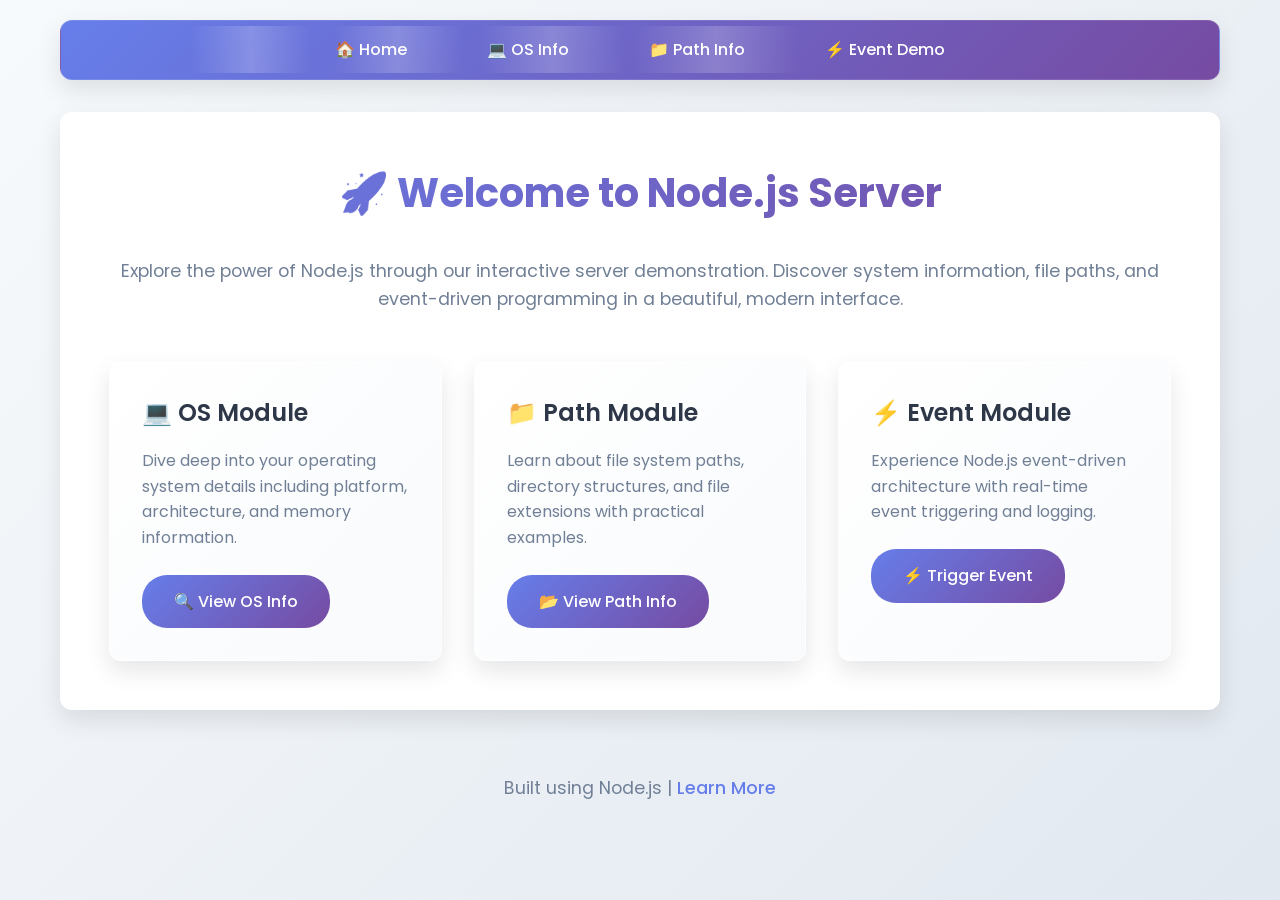
<file: public/index.html>
<!DOCTYPE html>
<html lang="en">
<head>
    <meta charset="UTF-8">
    <meta name="viewport" content="width=device-width, initial-scale=1.0">
    <title>Node.js Server - Home</title>
    <link rel="stylesheet" href="style.css">
</head>
<body>
    <div class="container">
        <nav>
            <ul>
                <li><a href="/">🏠 Home</a></li>
                <li><a href="/os">💻 OS Info</a></li>
                <li><a href="/path">📁 Path Info</a></li>
                <li><a href="/event">⚡ Event Demo</a></li>
            </ul>
        </nav>
        <main>
            <h1>🚀 Welcome to Node.js Server</h1>
            <p>Explore the power of Node.js through our interactive server demonstration. Discover system information, file paths, and event-driven programming in a beautiful, modern interface.</p>
            <div class="cards">
                <div class="card">
                    <h2>💻 OS Module</h2>
                    <p>Dive deep into your operating system details including platform, architecture, and memory information.</p>
                    <a href="/os" class="btn">🔍 View OS Info</a>
                </div>
                <div class="card">
                    <h2>📁 Path Module</h2>
                    <p>Learn about file system paths, directory structures, and file extensions with practical examples.</p>
                    <a href="/path" class="btn">📂 View Path Info</a>
                </div>
                <div class="card">
                    <h2>⚡ Event Module</h2>
                    <p>Experience Node.js event-driven architecture with real-time event triggering and logging.</p>
                    <a href="/event" class="btn">⚡ Trigger Event</a>
                </div>
            </div>
        </main>
        <footer>
            <p>Built using Node.js | <a href="https://nodejs.org" target="_blank">Learn More</a></p>
        </footer>
    </div>
</body>
</html>
</file>
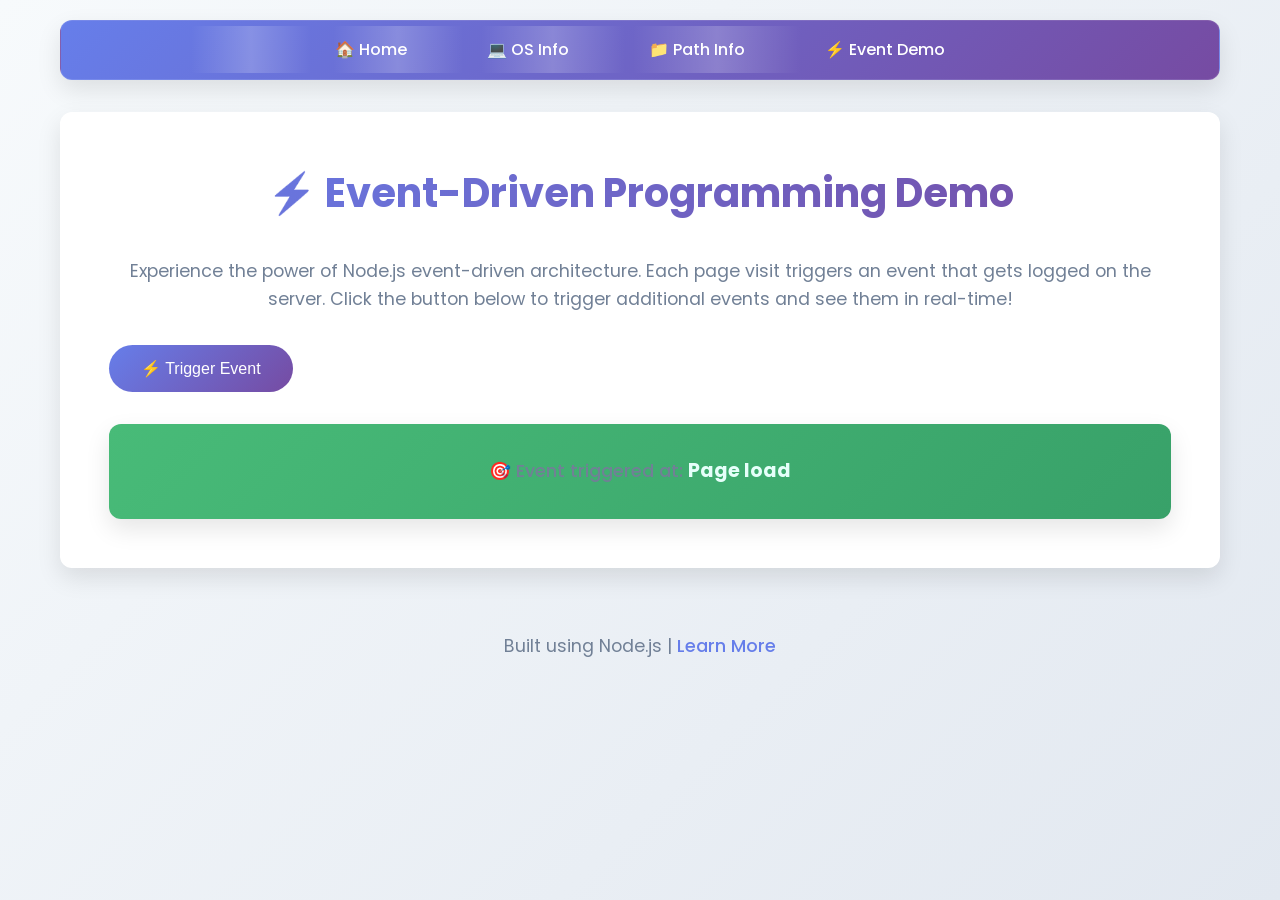
<file: public/event.html>
<!DOCTYPE html>
<html lang="en">
<head>
    <meta charset="UTF-8">
    <meta name="viewport" content="width=device-width, initial-scale=1.0">
    <title>Event Module Demo</title>
    <link rel="stylesheet" href="style.css">
</head>
<body>
    <div class="container">
        <nav>
            <ul>
                <li><a href="/">🏠 Home</a></li>
                <li><a href="/os">💻 OS Info</a></li>
                <li><a href="/path">📁 Path Info</a></li>
                <li><a href="/event">⚡ Event Demo</a></li>
            </ul>
        </nav>
        <main>
            <h1>⚡ Event-Driven Programming Demo</h1>
            <p>Experience the power of Node.js event-driven architecture. Each page visit triggers an event that gets logged on the server. Click the button below to trigger additional events and see them in real-time!</p>
            <button id="triggerEvent" class="btn">⚡ Trigger Event</button>
            <div id="eventLog" class="event-log">
                <p>🎯 Event triggered at: <span id="lastEvent">Page load</span></p>
            </div>
        </main>
        <footer>
            <p>Built using Node.js | <a href="https://nodejs.org" target="_blank">Learn More</a></p>
        </footer>
    </div>
    <script>
        document.getElementById('lastEvent').textContent = 'Page load';
        document.getElementById('triggerEvent').addEventListener('click', function() {
            // Add loading state
            const btn = document.getElementById('triggerEvent');
            const originalText = btn.textContent;
            btn.textContent = '⏳ Triggering...';
            btn.disabled = true;

            fetch('/event')
                .then(response => response.text())
                .then(data => {
                    document.getElementById('lastEvent').textContent = new Date().toLocaleString();
                    // Reset button
                    btn.textContent = originalText;
                    btn.disabled = false;
                    // Add success animation
                    btn.style.animation = 'bounceIn 0.6s ease-out';
                    setTimeout(() => btn.style.animation = '', 600);
                })
                .catch(error => {
                    console.error('Error triggering event:', error);
                    btn.textContent = originalText;
                    btn.disabled = false;
                });
        });
    </script>
</body>
</html>
</file>
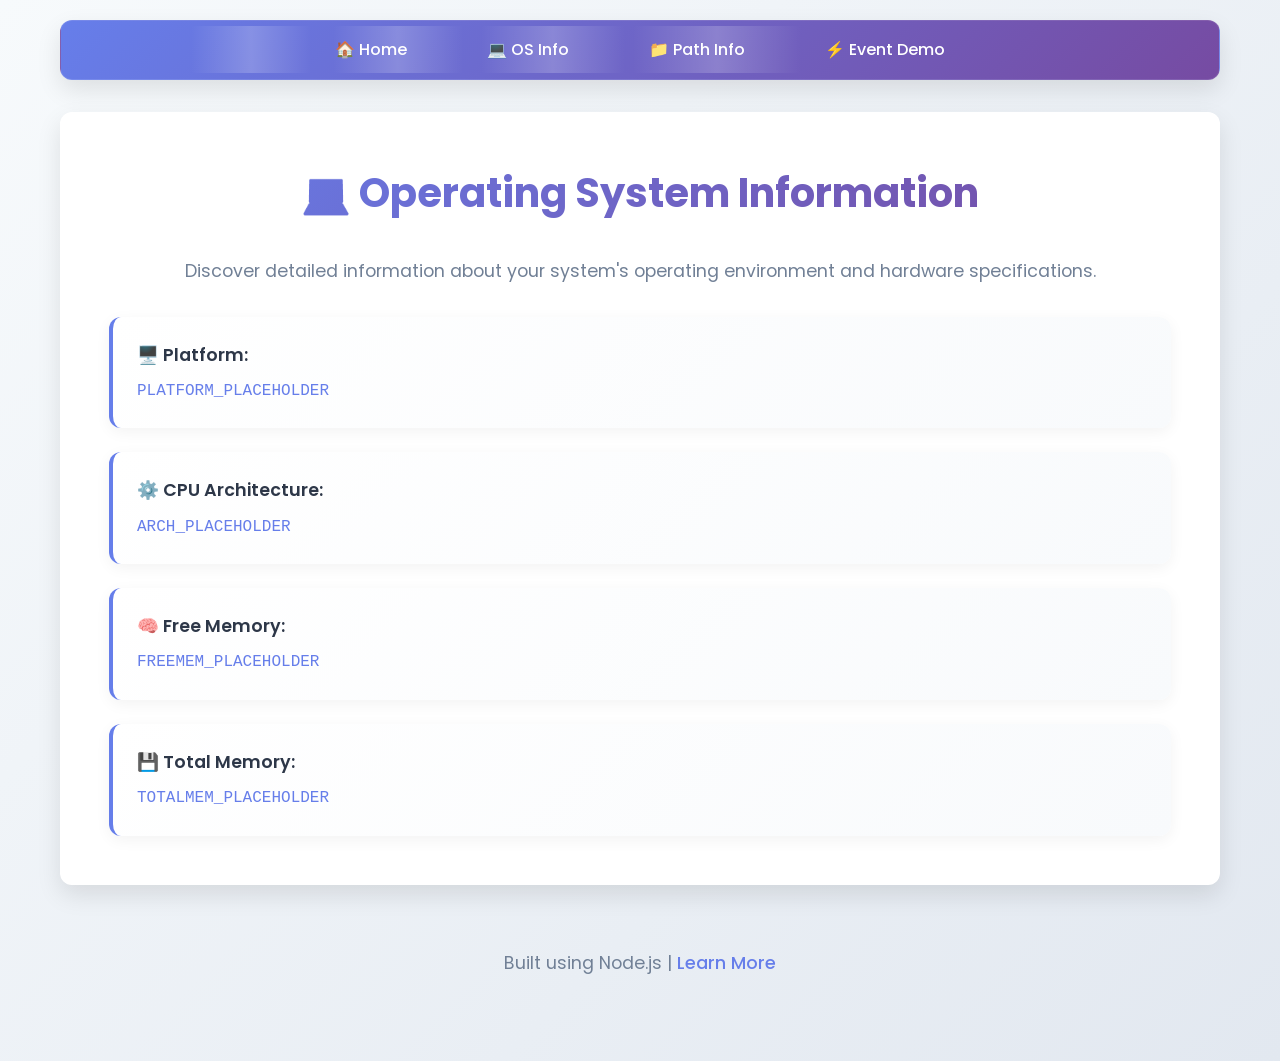
<file: public/os.html>
<!DOCTYPE html>
<html lang="en">
<head>
    <meta charset="UTF-8">
    <meta name="viewport" content="width=device-width, initial-scale=1.0">
    <title>OS Module Info</title>
    <link rel="stylesheet" href="style.css">
</head>
<body>
    <div class="container">
        <nav>
            <ul>
                <li><a href="/">🏠 Home</a></li>
                <li><a href="/os">💻 OS Info</a></li>
                <li><a href="/path">📁 Path Info</a></li>
                <li><a href="/event">⚡ Event Demo</a></li>
            </ul>
        </nav>
        <main>
            <h1>💻 Operating System Information</h1>
            <p>Discover detailed information about your system's operating environment and hardware specifications.</p>
            <div class="info-container">
                <div class="info-item">
                    <strong>🖥️ Platform:</strong> <span id="platform" class="loading">PLATFORM_PLACEHOLDER</span>
                </div>
                <div class="info-item">
                    <strong>⚙️ CPU Architecture:</strong> <span id="arch" class="loading">ARCH_PLACEHOLDER</span>
                </div>
                <div class="info-item">
                    <strong>🧠 Free Memory:</strong> <span id="freemem" class="loading">FREEMEM_PLACEHOLDER</span>
                </div>
                <div class="info-item">
                    <strong>💾 Total Memory:</strong> <span id="totalmem" class="loading">TOTALMEM_PLACEHOLDER</span>
                </div>
            </div>
        </main>
        <footer>
            <p>Built using Node.js | <a href="https://nodejs.org" target="_blank">Learn More</a></p>
        </footer>
    </div>
    <script>
        // Data is populated server-side
    </script>
</body>
</html>
</file>
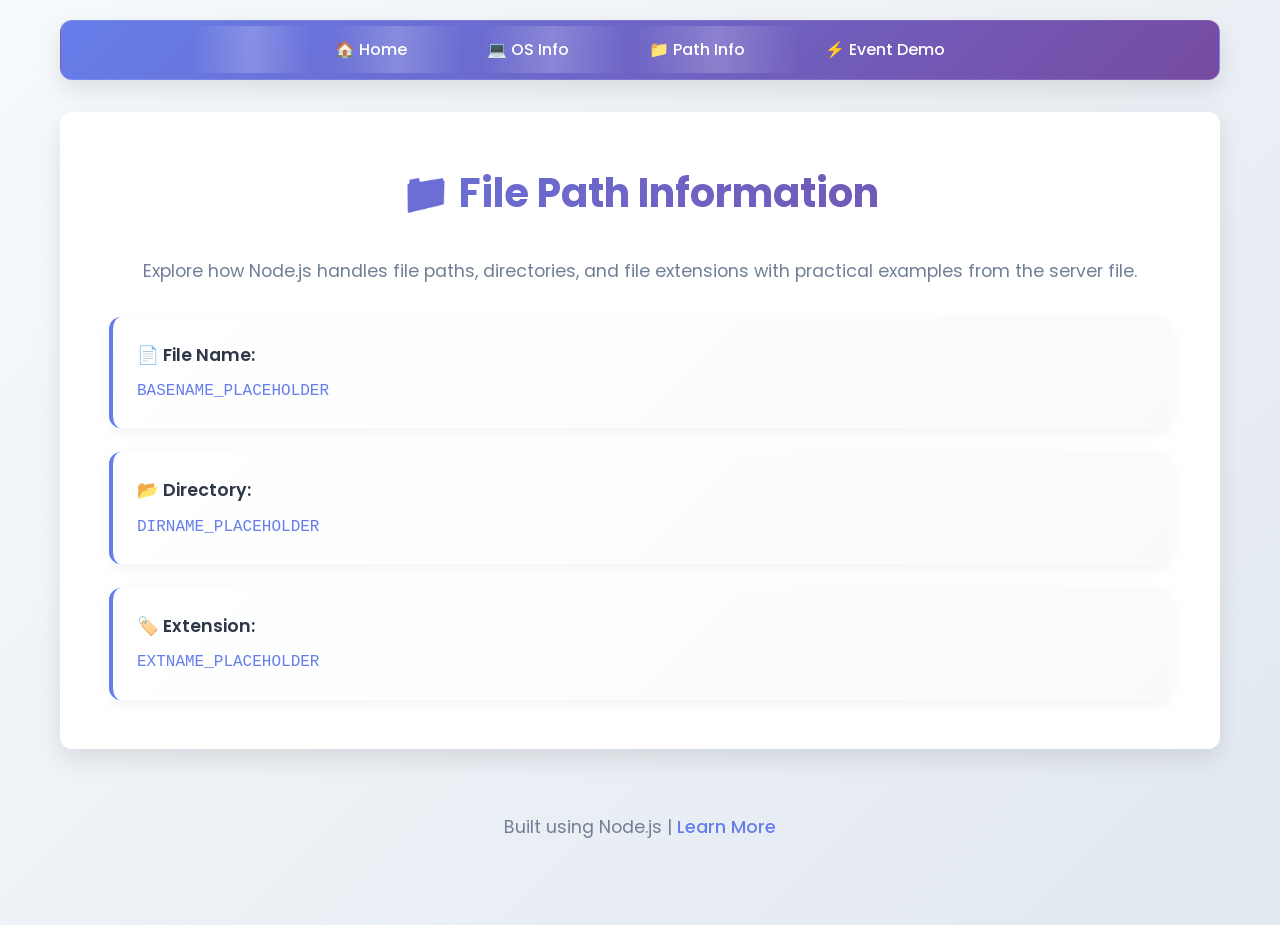
<file: public/path.html>
<!DOCTYPE html>
<html lang="en">
<head>
    <meta charset="UTF-8">
    <meta name="viewport" content="width=device-width, initial-scale=1.0">
    <title>Path Module Info</title>
    <link rel="stylesheet" href="style.css">
</head>
<body>
    <div class="container">
        <nav>
            <ul>
                <li><a href="/">🏠 Home</a></li>
                <li><a href="/os">💻 OS Info</a></li>
                <li><a href="/path">📁 Path Info</a></li>
                <li><a href="/event">⚡ Event Demo</a></li>
            </ul>
        </nav>
        <main>
            <h1>📁 File Path Information</h1>
            <p>Explore how Node.js handles file paths, directories, and file extensions with practical examples from the server file.</p>
            <div class="info-container">
                <div class="info-item">
                    <strong>📄 File Name:</strong> <span id="basename" class="loading">BASENAME_PLACEHOLDER</span>
                </div>
                <div class="info-item">
                    <strong>📂 Directory:</strong> <span id="dirname" class="loading">DIRNAME_PLACEHOLDER</span>
                </div>
                <div class="info-item">
                    <strong>🏷️ Extension:</strong> <span id="extname" class="loading">EXTNAME_PLACEHOLDER</span>
                </div>
            </div>
        </main>
        <footer>
            <p>Built using Node.js | <a href="https://nodejs.org" target="_blank">Learn More</a></p>
        </footer>
    </div>
    <script>
        // Data is populated server-side
    </script>
</body>
</html>
</file>
<file: public/style.css>
/* Import Google Fonts for better typography */
@import url('https://fonts.googleapis.com/css2?family=Poppins:wght@300;400;500;600;700&display=swap');

:root {
    --primary-color: #667eea;
    --secondary-color: #764ba2;
    --accent-color: #f093fb;
    --dark-color: #2d3748;
    --light-color: #f7fafc;
    --success-color: #48bb78;
    --warning-color: #ed8936;
    --error-color: #f56565;
    --text-color: #2d3748;
    --bg-color: #f7fafc;
    --card-bg: #ffffff;
    --shadow: 0 10px 25px rgba(0, 0, 0, 0.1);
    --border-radius: 12px;
    --transition: all 0.3s cubic-bezier(0.4, 0, 0.2, 1);
}

* {
    margin: 0;
    padding: 0;
    box-sizing: border-box;
}

body {
    font-family: 'Poppins', sans-serif;
    line-height: 1.6;
    color: var(--text-color);
    background: linear-gradient(135deg, var(--bg-color) 0%, #e2e8f0 100%);
    min-height: 100vh;
    overflow-x: hidden;
}

.container {
    max-width: 1200px;
    margin: 0 auto;
    padding: 20px;
}

/* Navigation */
nav {
    background: linear-gradient(135deg, var(--primary-color) 0%, var(--secondary-color) 100%);
    padding: 1rem 2rem;
    border-radius: var(--border-radius);
    margin-bottom: 2rem;
    box-shadow: var(--shadow);
    backdrop-filter: blur(10px);
    border: 1px solid rgba(255, 255, 255, 0.1);
}

nav ul {
    list-style: none;
    display: flex;
    justify-content: center;
    gap: 2rem;
    flex-wrap: wrap;
}

nav a {
    color: white;
    text-decoration: none;
    font-weight: 500;
    padding: 0.75rem 1.5rem;
    border-radius: 25px;
    transition: var(--transition);
    position: relative;
    overflow: hidden;
}

nav a::before {
    content: '';
    position: absolute;
    top: 0;
    left: -100%;
    width: 100%;
    height: 100%;
    background: linear-gradient(90deg, transparent, rgba(255, 255, 255, 0.2), transparent);
    transition: left 0.5s;
}

nav a:hover::before {
    left: 100%;
}

nav a:hover, nav a.active {
    background: rgba(255, 255, 255, 0.2);
    transform: translateY(-2px);
    box-shadow: 0 5px 15px rgba(0, 0, 0, 0.2);
    border: 1px solid rgba(255, 255, 255, 0.3);
}

/* Main Content */
main {
    background: var(--card-bg);
    padding: 3rem;
    border-radius: var(--border-radius);
    box-shadow: var(--shadow);
    margin-bottom: 2rem;
    backdrop-filter: blur(10px);
    border: 1px solid rgba(255, 255, 255, 0.8);
    animation: fadeInUp 0.6s ease-out;
}

@keyframes fadeInUp {
    from {
        opacity: 0;
        transform: translateY(30px);
    }
    to {
        opacity: 1;
        transform: translateY(0);
    }
}

h1 {
    color: var(--dark-color);
    text-align: center;
    margin-bottom: 2rem;
    font-size: 2.5rem;
    font-weight: 700;
    background: linear-gradient(135deg, var(--primary-color), var(--secondary-color));
    -webkit-background-clip: text;
    -webkit-text-fill-color: transparent;
    background-clip: text;
    animation: slideInFromTop 0.8s ease-out;
}

@keyframes slideInFromTop {
    from {
        opacity: 0;
        transform: translateY(-30px);
    }
    to {
        opacity: 1;
        transform: translateY(0);
    }
}

p {
    text-align: center;
    font-size: 1.1rem;
    color: #718096;
    margin-bottom: 2rem;
}

/* Cards */
.cards {
    display: grid;
    grid-template-columns: repeat(auto-fit, minmax(320px, 1fr));
    gap: 2rem;
    margin-top: 3rem;
}

.card {
    background: linear-gradient(135deg, var(--card-bg) 0%, #f8fafc 100%);
    padding: 2rem;
    border-radius: var(--border-radius);
    border: 1px solid rgba(255, 255, 255, 0.8);
    box-shadow: var(--shadow);
    transition: var(--transition);
    position: relative;
    overflow: hidden;
    cursor: pointer;
}

.card::before {
    content: '';
    position: absolute;
    top: 0;
    left: 0;
    width: 100%;
    height: 4px;
    background: linear-gradient(90deg, var(--primary-color), var(--accent-color));
    transform: scaleX(0);
    transition: transform 0.3s ease;
}

.card:hover::before {
    transform: scaleX(1);
}

.card:hover {
    transform: translateY(-8px) scale(1.02);
    box-shadow: 0 20px 40px rgba(0, 0, 0, 0.15);
}

.card h2 {
    color: var(--dark-color);
    margin-bottom: 1rem;
    font-size: 1.5rem;
    font-weight: 600;
    display: flex;
    align-items: center;
    gap: 0.5rem;
}

.card p {
    text-align: left;
    margin-bottom: 1.5rem;
    color: #718096;
    font-size: 1rem;
}

.btn {
    display: inline-flex;
    align-items: center;
    gap: 0.5rem;
    background: linear-gradient(135deg, var(--primary-color) 0%, var(--secondary-color) 100%);
    color: white;
    padding: 0.875rem 2rem;
    text-decoration: none;
    border-radius: 25px;
    transition: var(--transition);
    border: none;
    cursor: pointer;
    font-size: 1rem;
    font-weight: 500;
    position: relative;
    overflow: hidden;
}

.btn::before {
    content: '';
    position: absolute;
    top: 0;
    left: -100%;
    width: 100%;
    height: 100%;
    background: linear-gradient(90deg, transparent, rgba(255, 255, 255, 0.2), transparent);
    transition: left 0.5s;
}

.btn:hover::before {
    left: 100%;
}

.btn:hover {
    transform: translateY(-2px);
    box-shadow: 0 8px 25px rgba(102, 126, 234, 0.3);
}

/* Info Container */
.info-container {
    display: grid;
    gap: 1.5rem;
    margin-top: 2rem;
}

.info-item {
    background: linear-gradient(135deg, var(--card-bg) 0%, #f8fafc 100%);
    padding: 1.5rem;
    border-radius: var(--border-radius);
    border-left: 4px solid var(--primary-color);
    box-shadow: 0 4px 15px rgba(0, 0, 0, 0.05);
    transition: var(--transition);
    animation: fadeInLeft 0.6s ease-out forwards;
    opacity: 0;
}

.info-item:nth-child(1) { animation-delay: 0.1s; }
.info-item:nth-child(2) { animation-delay: 0.2s; }
.info-item:nth-child(3) { animation-delay: 0.3s; }
.info-item:nth-child(4) { animation-delay: 0.4s; }

@keyframes fadeInLeft {
    from {
        opacity: 0;
        transform: translateX(-30px);
    }
    to {
        opacity: 1;
        transform: translateX(0);
    }
}

.info-item:hover {
    transform: translateX(5px);
    box-shadow: 0 8px 25px rgba(0, 0, 0, 0.1);
}

.info-item strong {
    color: var(--dark-color);
    font-weight: 600;
    display: block;
    margin-bottom: 0.5rem;
    font-size: 1.1rem;
}

.info-item span {
    color: var(--primary-color);
    font-weight: 500;
    font-family: 'Courier New', monospace;
}

/* Event Log */
.event-log {
    margin-top: 2rem;
    padding: 2rem;
    background: linear-gradient(135deg, var(--success-color) 0%, #38a169 100%);
    border-radius: var(--border-radius);
    color: white;
    box-shadow: var(--shadow);
    animation: bounceIn 0.8s ease-out;
}

@keyframes bounceIn {
    0% {
        opacity: 0;
        transform: scale(0.3);
    }
    50% {
        opacity: 1;
        transform: scale(1.05);
    }
    70% {
        transform: scale(0.9);
    }
    100% {
        opacity: 1;
        transform: scale(1);
    }
}

.event-log p {
    text-align: center;
    margin: 0;
    font-size: 1.1rem;
    font-weight: 500;
}

#lastEvent {
    color: #e6fffa;
    font-weight: 700;
    font-size: 1.2rem;
}

/* Footer */
footer {
    text-align: center;
    padding: 2rem;
    color: #718096;
    font-size: 0.9rem;
}

footer a {
    color: var(--primary-color);
    text-decoration: none;
    font-weight: 500;
}

footer a:hover {
    text-decoration: underline;
}

/* Responsive Design */
@media (max-width: 768px) {
    nav ul {
        flex-direction: column;
        gap: 1rem;
    }

    nav a {
        text-align: center;
    }

    main {
        padding: 2rem 1rem;
    }

    h1 {
        font-size: 2rem;
    }

    .cards {
        grid-template-columns: 1fr;
        gap: 1.5rem;
    }

    .card {
        padding: 1.5rem;
    }
}

/* Loading Animation */
@keyframes pulse {
    0%, 100% {
        opacity: 1;
    }
    50% {
        opacity: 0.5;
    }
}

.loading {
    animation: pulse 1.5s infinite;
}
</file>
